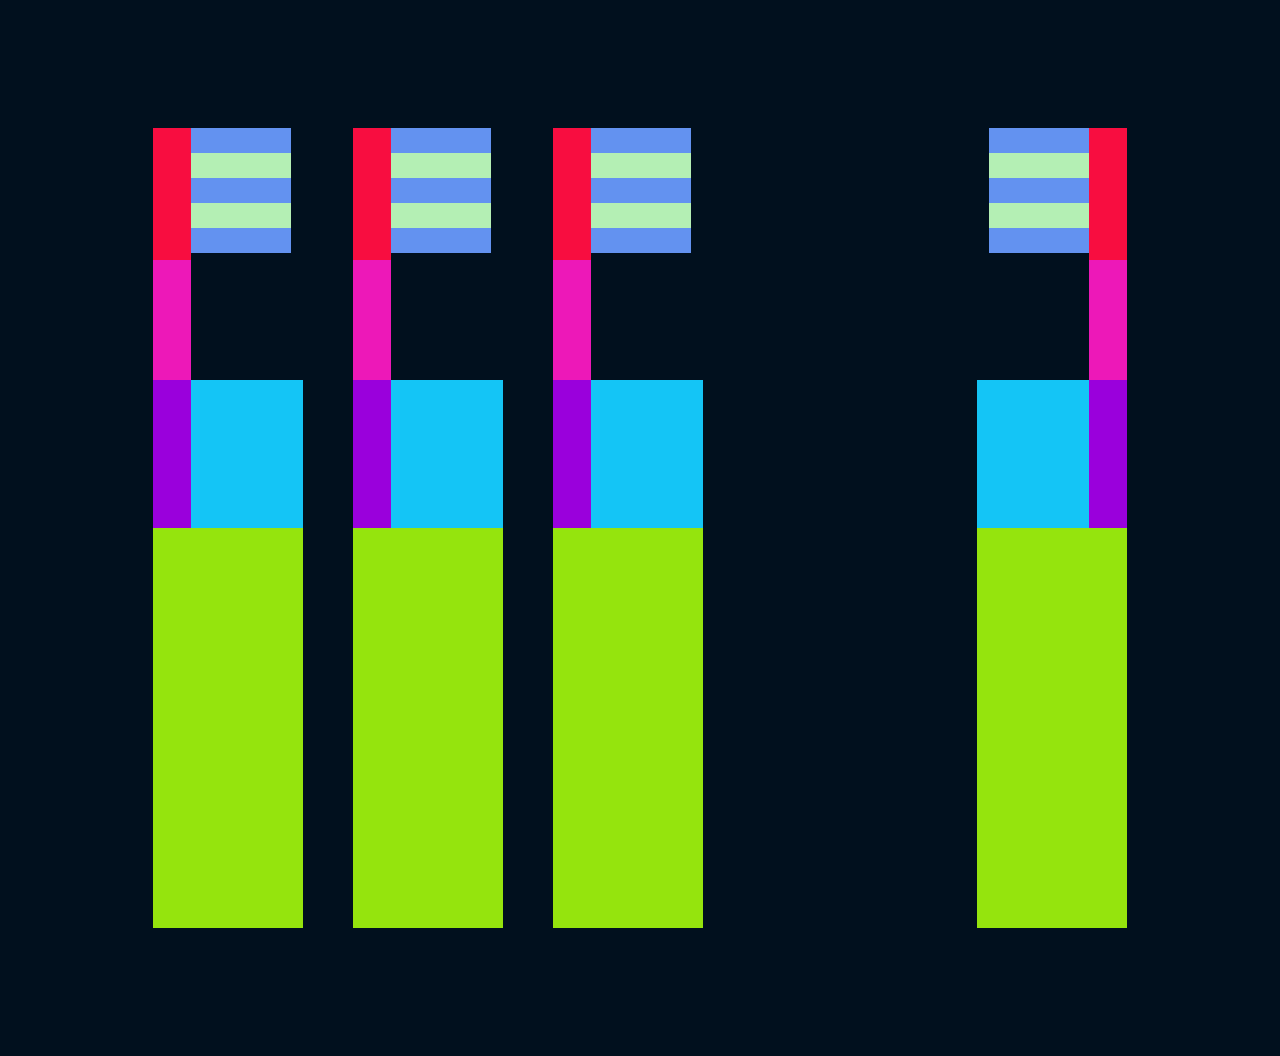
<file: index.html>
<!DOCTYPE html>
<html lang="en">
<head>
    <meta charset="UTF-8">
    <meta name="viewport" content="width=device-width, initial-scale=1.0">
    <title>Brush Teeth</title>
    <link rel="stylesheet" href="style.css">


	</head>

	<body>
		<div class="allbox" >
			<a href="Brush1.html">
			<div class="Brush BrushA">
					<div class="bigbox bigboxa">
						<div class="box boxa"></div>
						
						<div class="bris">
							<div class="bristle blue"></div>
							<div class="bristle green"></div>
							<div class="bristle blue"></div>
							<div class="bristle green"></div>
							<div class="bristle blue"></div>
						</div>
		
						<div class="box boxc"></div>
						<div class="box boxd"></div>
						<div class="box boxe"></div>
						<div class="box boxf"></div>
					</div>
					<div class="bigbox bigboxb"></div>
				</div>
			</a>
			<a href="Brush2.html">
				<div class="Brush">
					<div class="bigbox bigboxa">
						<div class="box boxa"></div>
						
						<div class="bris">
							<div class="bristle blue"></div>
							<div class="bristle green"></div>
							<div class="bristle blue"></div>
							<div class="bristle green"></div>
							<div class="bristle blue"></div>
						</div>
		
						<div class="box boxc"></div>
						<div class="box boxd"></div>
						<div class="box boxe"></div>
						<div class="box boxf"></div>
					</div>
					<div class="bigbox bigboxb"></div>
				</div>
			</a>
			<a href="brush3.html">
				<div class="Brush">
					<div class="bigbox bigboxa">
						<div class="box boxa"></div>
						
						<div class="bris">
							<div class="bristle blue"></div>
							<div class="bristle green"></div>
							<div class="bristle blue"></div>
							<div class="bristle green"></div>
							<div class="bristle blue"></div>
							</div>
		
						<div class="box boxc"></div>
						<div class="box boxd"></div>
						<div class="box boxe"></div>
						<div class="box boxf"></div>
					</div>
					<div class="bigbox bigboxb"></div>
				</div>
			</a>
			
			<a href="anima.html">
				<div class="Brush movingbrush BrushA" >
					<div class="bigbox bigboxa">
						<div class="box boxa"></div>
						
						<div class="bris">
							<div class="bristle blue"></div>
							<div class="bristle green"></div>
							<div class="bristle blue"></div>
							<div class="bristle green"></div>
							<div class="bristle blue"></div>
							</div>
		
						<div class="box boxc"></div>
						<div class="box boxd"></div>
						<div class="box boxe"></div>
						<div class="box boxf"></div>
					</div>
					<div class="bigbox bigboxb"></div>
			
				</div>
			</a>
			
				
			
	
		</div>
	

		
	</body>
	<script src="script.js"></script>
</html>
</file>
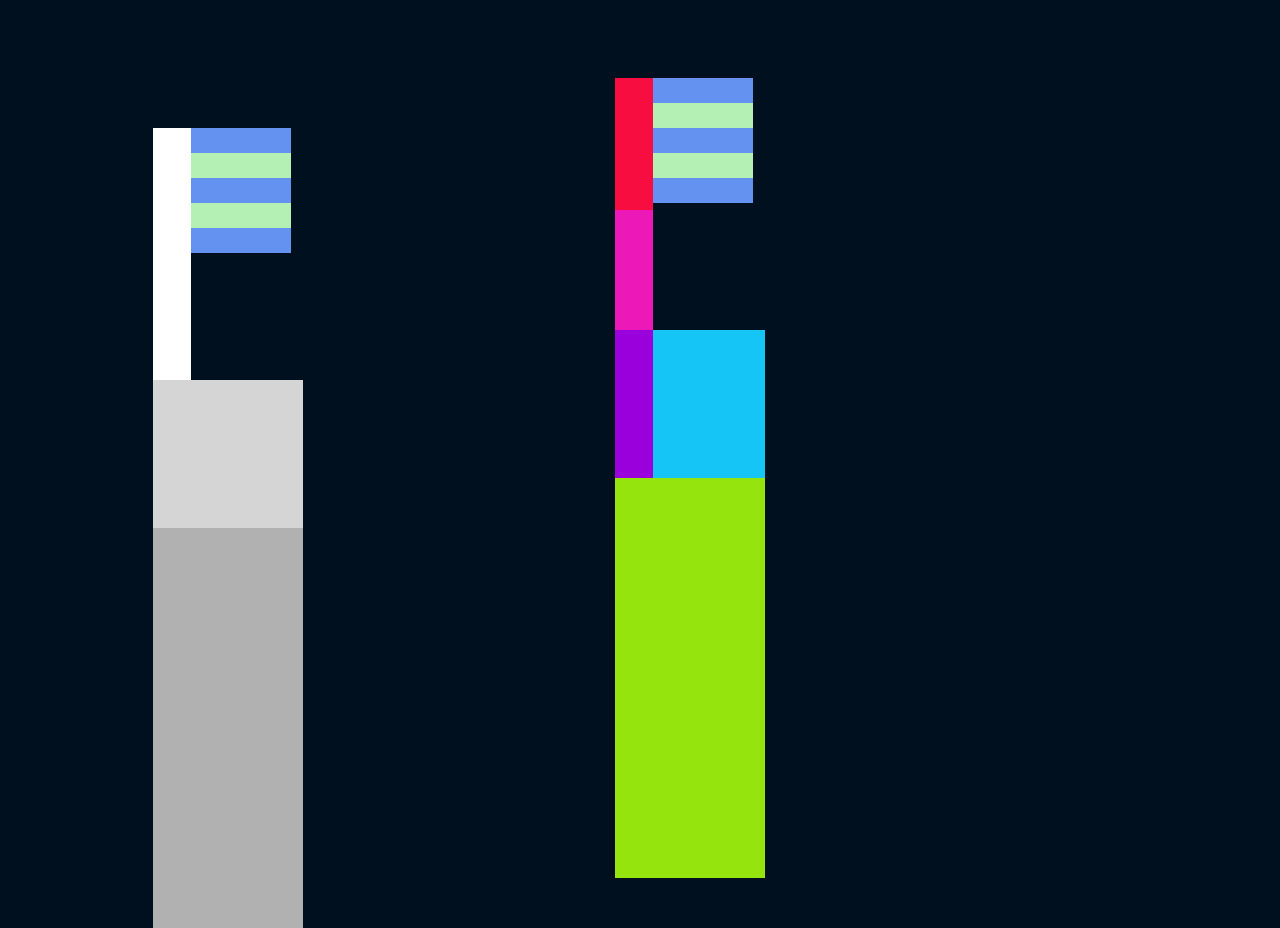
<file: anima.html>
<!DOCTYPE html>
<html lang="en">
<head>
    <meta charset="UTF-8">
    <meta name="viewport" content="width=device-width, initial-scale=1.0">
    <title>Brush Teeth</title>
    <link rel="stylesheet" href="anima.css">
	</head>

	<body>
		<div class="allbox" >
			<div class="Brush BrushA">
					<div class="bigbox bigboxa">
						<div class="box boxa"></div>
						
						<div class="bris">
							<div class="bristle blue"></div>
							<div class="bristle green"></div>
							<div class="bristle blue"></div>
							<div class="bristle green"></div>
							<div class="bristle blue"></div>
						</div>
		
						<div class="box boxc"></div>
						<div class="box boxd"></div>
						<div class="box boxe"></div>
						<div class="box boxf"></div>
					</div>
					<div class="bigbox bigboxb"></div>
				</div>

				<div class="Brush BrushB">
					<div class="bigbox bigboxa">
						<div class="box boxa"></div>
						
						<div class="bris">
							<div class="bristle blue"></div>
							<div class="bristle green"></div>
							<div class="bristle blue"></div>
							<div class="bristle green"></div>
							<div class="bristle blue"></div>
						</div>
		
						<div class="box boxc"></div>
						<div class="box boxd"></div>
						<div class="box boxe"></div>
						<div class="box boxf"></div>
					</div>
					<div class="bigbox bigboxb"></div>
				</div>

				<div class="Brush BrushC">
					<div class="bigbox bigboxa">
						<div class="box boxa"></div>
						
						<div class="bris">
							<div class="bristle blue"></div>
							<div class="bristle green"></div>
							<div class="bristle blue"></div>
							<div class="bristle green"></div>
							<div class="bristle blue"></div>
							</div>
		
						<div class="box boxc"></div>
						<div class="box boxd"></div>
						<div class="box boxe"></div>
						<div class="box boxf"></div>
					</div>
					<div class="bigbox bigboxb"></div>
				</div>

                <div class="Brush BrushD">
					<div class="bigbox bigboxa">
						<div class="box boxa"></div>
						
						<div class="bris">
							<div class="bristle blue"></div>
							<div class="bristle green"></div>
							<div class="bristle blue"></div>
							<div class="bristle green"></div>
							<div class="bristle blue"></div>
							</div>
		
						<div class="box boxc"></div>
						<div class="box boxd"></div>
						<div class="box boxe"></div>
						<div class="box boxf"></div>
					</div>
					<div class="bigbox bigboxb"></div>
				</div>
				
                <div class="Brush BrushE">
					<div class="bigbox bigboxa">
						<div class="box boxae"></div>
						
						<div class="bris">
							<div class="bristle blue"></div>
							<div class="bristle green"></div>
							<div class="bristle blue"></div>
							<div class="bristle green"></div>
							<div class="bristle blue"></div>
							</div>
		
						<div class="box boxce"></div>
						<div class="box boxde"></div>
						<div class="box boxee"></div>
						<div class="box boxfe"></div>
					</div>
					<div class="bigbox bigboxbe"></div>
				</div>

			</div>
			
				
			
	
		</div>
	

		
	</body>
</html>
</file>
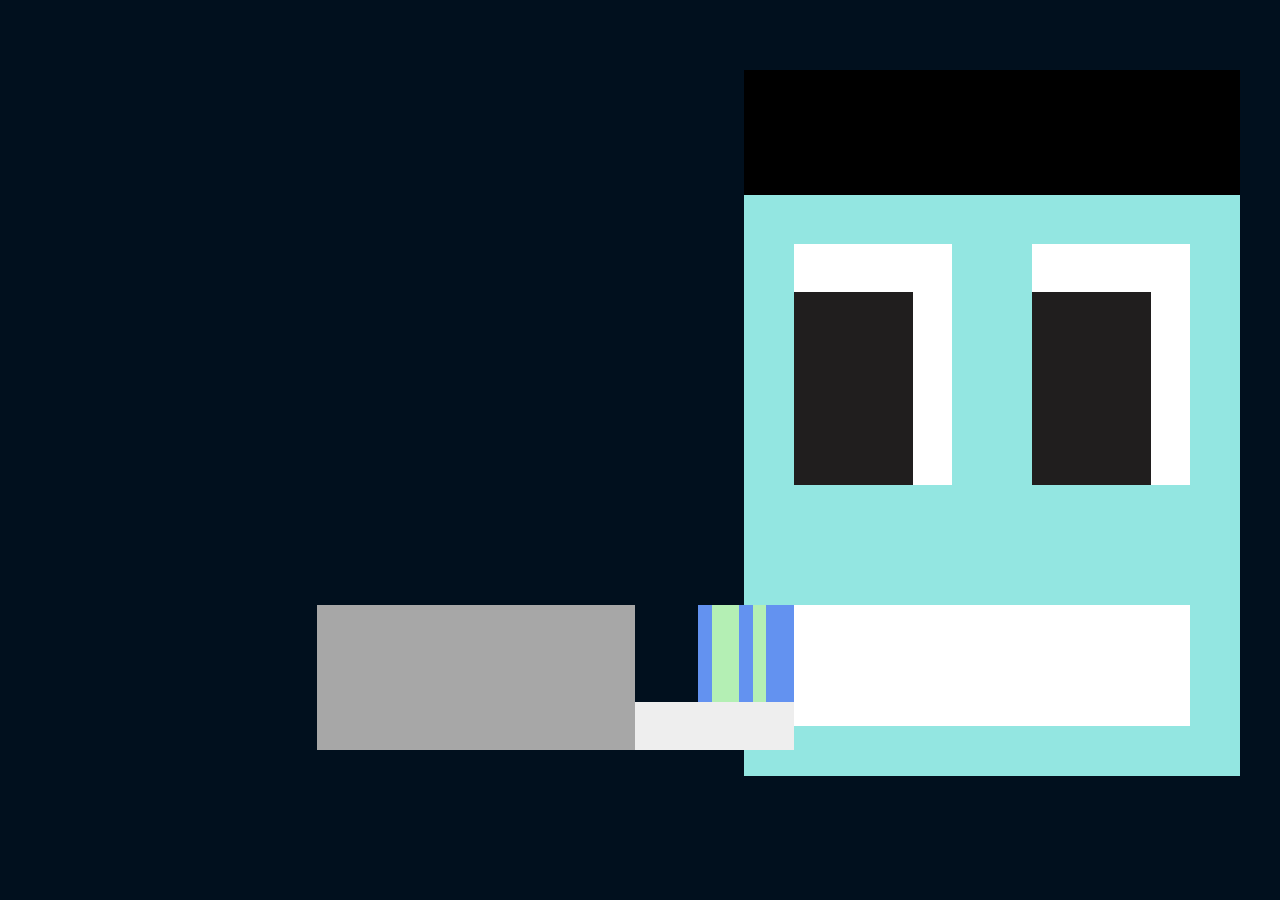
<file: Brush1.html>
<!DOCTYPE html>
<html lang="en">
<head>
    <meta charset="UTF-8">
    <meta name="viewport" content="width=device-width, initial-scale=1.0">
    <title>Brush Teeth</title>
    <link rel="stylesheet" href="Brush1.css">
</head>

<body>
    <div class="bigbox">
        <div class="person">
            <div class="hair"></div>
            <div class="face">
                <div class="lbox">
                    <div class="lbox1">
                        <div class="eye">
                            <div class="upperwhite"></div>
                            <div class="lids">
                                <div class="pupil"></div>
                                <div class="eyewhite"></div>
                            </div>
                        </div>
                        <div class="eye">
                            <div class="upperwhite"></div>
                            <div class="lids">
                                <div class="pupil"></div>
                                <div class="eyewhite"></div>
                            </div>
                        </div>

                    </div>
                    <div></div>
                    <div class="tooth">
                        <div class="animatebrush">
                            <div class="ToothbrushFooter"></div>
                            <div class="ToothbrushHead">
                            <div  class="headbox1">
                                <div class="blue"></div>
                                <div class="green"></div>
                                <div class="blue"></div>
                                <div class="green"></div>
                                <div class="blue"></div>

                            </div>
                            <div class="headbox2"></div>
                        

                            </div>

                        </div>


                </div>
            </div>
            <div class="neck">
                <div></div> 
            </div>

        </div>

        



    </div>
</body>
</html>
</file>
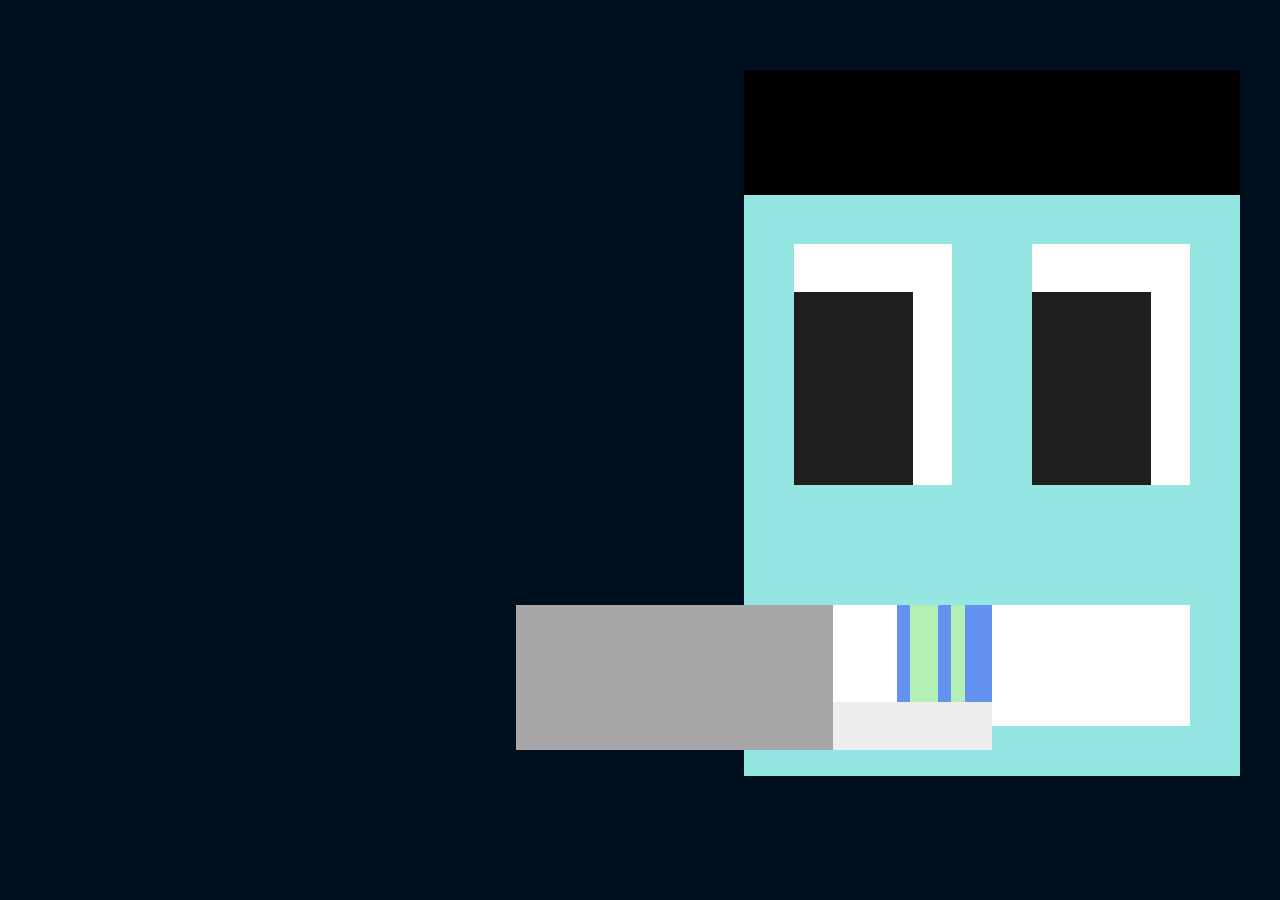
<file: Brush2.html>
<!DOCTYPE html>
<html lang="en">
<head>
    <meta charset="UTF-8">
    <meta name="viewport" content="width=device-width, initial-scale=1.0">
    <title>Brush Teeth</title>
    <link rel="stylesheet" href="Brush2.css">
</head>

<body>
    <div class="bigbox">
        <div class="person">
            <div class="hair"></div>
            <div class="face">
                <div class="lbox">
                    <div class="lbox1">
                        <div class="eye">
                            <div class="upperwhite"></div>
                            <div class="lids">
                                <div class="pupil"></div>
                                <div class="eyewhite"></div>
                            </div>
                        </div>
                        <div class="eye">
                            <div class="upperwhite"></div>
                            <div class="lids">
                                <div class="pupil"></div>
                                <div class="eyewhite"></div>
                            </div>
                        </div>

                    </div>
                    <div></div>
                    <div class="tooth">
                        <div class="animatebrush">
                            <div class="ToothbrushFooter"></div>
                            <div class="ToothbrushHead">
                            <div  class="headbox1">
                                <div class="blue"></div>
                                <div class="green"></div>
                                <div class="blue"></div>
                                <div class="green"></div>
                                <div class="blue"></div>

                            </div>
                            <div class="headbox2"></div>
                        

                            </div>

                        </div>


                </div>
            </div>
            <div class="neck">
                <div></div> 
            </div>

        </div>

        



    </div>
</body>
</html>
</file>
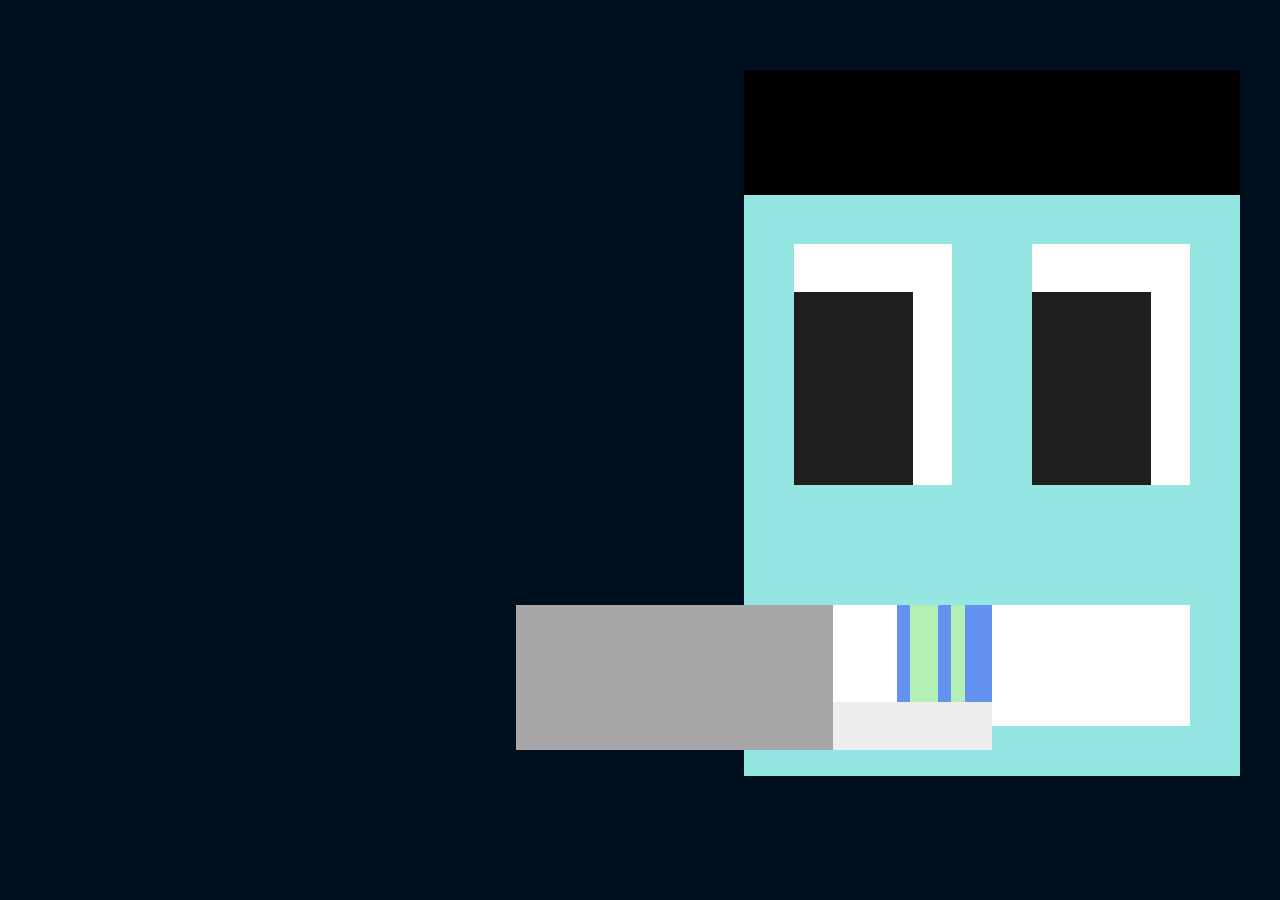
<file: brush3.html>
<!DOCTYPE html>
<html lang="en">
<head>
    <meta charset="UTF-8">
    <meta name="viewport" content="width=device-width, initial-scale=1.0">
    <title>Brush Teeth</title>
    <link rel="stylesheet" href="brush3.css">
</head>

<body>
    <div class="bigbox">
        <div class="person">
            <div class="hair"></div>
            <div class="face">
                <div class="lbox">
                    <div class="lbox1">
                        <div class="eye">
                            <div class="upperwhite"></div>
                            <div class="lids">
                                <div class="pupil"></div>
                                <div class="eyewhite"></div>
                            </div>
                        </div>
                        <div class="eye">
                            <div class="upperwhite"></div>
                            <div class="lids">
                                <div class="pupil"></div>
                                <div class="eyewhite"></div>
                            </div>
                        </div>

                    </div>
                    <div></div>
                    <div class="tooth">
                        <div class="animatebrush">
                            <div class="ToothbrushFooter"></div>
                            <div class="ToothbrushHead">
                            <div  class="headbox1">
                                <div class="blue"></div>
                                <div class="green"></div>
                                <div class="blue"></div>
                                <div class="green"></div>
                                <div class="blue"></div>

                            </div>
                            <div class="headbox2"></div>
                        

                            </div>

                        </div>


                </div>
            </div>
            <div class="neck">
                <div></div> 
            </div>

        </div>

        



    </div>
</body>
</html>
</file>
<file: style.css>
body {
	margin: 10vw;
	padding: 0;
	box-sizing: border-box;
	background-color: #01101e;
	
}

.allbox{
	display: flex;
	position: relative;
	width: 100%;
}

.Brush {
	width: 150px;
	display: grid;
	grid-template-rows: 400px 400px;
	grid-template-columns: 1fr;
	margin: 0px 25px;
}

.bris {
	display: flex;
	flex-direction: column;
}

.bigboxa {
	display: grid;
	grid-template-rows: 33% 30% 37%;
	grid-template-columns: 1fr 3fr;
}

.bristle {
	width: 100px;
	height: 25px;
	margin: 0;
	transition: transform 0.3s;
	/* Add a smooth transition effect */
}

.bristle:hover {
	transform: scaleX(4);
}

.blue {
	background-color: rgb(99, 146, 240);
}

.green {
	background-color: rgb(180, 239, 180);
}


.boxa {
	background: #f80d40;
}

.boxc {
	background: #ed18b8;
}

.boxe {
	background: #9a00dc;
}

.boxf {
	background: #14c5f6;
}

.bigboxb {
	background: #95e40d;
}

.boxb {
	height: 10vh;
	display: flex;
	flex-direction: column;
}

.movingbrush {
	position: absolute;
	animation: first  5s ease infinite;
	right: 0;
	transform: scaleX(-1);
}

@keyframes first {
	0% {
        right: 0;
    }
	50% {
        right:calc(100% - 175px); 
    }
	100% {
        right:0; 
    }
}

@media screen and (max-width: 1200px) {

	body{
		background-color:rgb(240, 12, 12);
	}
}


@media screen and (max-width: 900px) {

	body{
		background-color:rgb(34, 0, 205);
	}
}

@media screen and (max-width: 600px) {

	body{
		background-color:rgb(240, 12, 12);
	}

	.bris{
		display: flex;
	}

	.bigboxb{
		display: flex;
	}
	.boxc{
		display: flex ;
	}
	.boxd{
		display: flex;
	}
	.boxe{
		display: flex ;
	}
	.boxf{
		display: flex ;
	}
	
	.Brush{
        display: none;
   }

   .BrushA{
        display: grid;
   }
}
</file>
<file: anima.css>
body {
    animation: changeBackgroundColor 30s linear infinite;
	margin: 10vw;
	padding: 0;
	box-sizing: border-box;
	background-color: #01101e;
	
}

.allbox{
	display: flex;
	position: relative;
	width: 100%;
}

.Brush {
	width: 150px;
	display: grid;
	grid-template-rows: 400px 400px;
	grid-template-columns: 1fr;
	margin: 0px 25px;
}

.bris {
	display: flex;
	flex-direction: column;
}

.bigboxa {
	display: grid;
	grid-template-rows: 33% 30% 37%;
	grid-template-columns: 1fr 3fr;
}

.bristle {
	width: 100px;
	height: 25px;
	margin: 0;
	transition: transform 0.3s;
	/* Add a smooth transition effect */
}

.bristle:hover {
	transform: scaleX(4);
}

.blue {
	background-color: rgb(99, 146, 240);
}

.green {
	background-color: rgb(180, 239, 180);
}


.boxa {
	background: #ffffff;
}

.boxc {
	background: #ffffff;
}

.boxe {
	background: #d5d5d5;
}

.boxf {
	background: #d5d5d5;
}

.bigboxb {
	background: #b1b1b1;
}

.boxb {
	height: 10vh;
	display: flex;
	flex-direction: column;
}

@keyframes moveLeftToRight {
    0%, 100% {
        left: 0;
    }
    50% {
        left: calc(100% - 100px);
    }
}

.BrushB {
    position: absolute;
    animation: moveLeftToRight 4s linear infinite alternate;
}


@keyframes moveLeftToRight {
    0%, 100% {
        left: 0;
    }
    50% {
        left: calc(100% - 100px);
    }
}

.BrushA {
    position: absolute;
    animation: moveLeftToRight 2s linear infinite alternate;
}

.BrushC {
    position: absolute;
    animation: moveLeftToRight 8s linear infinite alternate;
}

.BrushD {
    position: absolute;
    animation: moveLeftToRight 1s linear infinite alternate;
}

.BrushE {
    top: calc(50% - 50px); /* Center vertically */
    left: calc(50% - 50px); /* Center horizontally */
    position: absolute;
    animation: shake 0.5s cubic-bezier(0.36, 0.07, 0.19, 0.97) infinite;
}


@keyframes shake {
    0%, 100% {
        transform: translateX(0);
    }
    10%, 30%, 50%, 70%, 90% {
        transform: translateY(-40px);
    }
    20%, 40%, 60%, 80% {
        transform: translateX(40px);
    }
}


@keyframes changeBackgroundColor {
    0% {
        background-color: #FF5733; /* Color 1 */
    }
    10% {
        background-color: #3498DB; /* Color 2 */
    }
    20% {
        background-color: #E74C3C; /* Color 3 */
    }
    30% {
        background-color: #2ECC71; /* Color 4 */
    }
    40% {
        background-color: #F1C40F; /* Color 5 */
    }
    50% {
        background-color: #9B59B6; /* Color 6 */
    }
    60% {
        background-color: #E67E22; /* Color 7 */
    }
    70% {
        background-color: #1ABC9C; /* Color 8 */
    }
    80% {
        background-color: #F39C12; /* Color 9 */
    }
    90% {
        background-color: #34495E; /* Color 10 */
    }
    100% {
        background-color: #FF5733; /* Back to Color 1 */
    }
}

.boxae {
	background: #f80d40;
}

.boxce {
	background: #ed18b8;
}

.boxee {
	background: #9a00dc;
}

.boxfe {
	background: #14c5f6;
}

.bigboxbe {
	background: #95e40d;
}
</file>
<file: Brush1.css>
body,html{
    width: 100%;
    height: 100%;
    background:  #01101e;
    animation: ColorChange 10s ease forwards;
   
}

* {
    margin: 0;
    padding: 0;
    box-sizing: border-box;
}

.bigbox, .person {
    animation: BackAndForth 4s linear infinite;
    animation-delay: 2s; 
}

.bigbox{
    padding: 70px 40px 0px 0px;
    display: flex;
    justify-content: end;
    align-items: center;
    width: 100%;
    height: 100%;
}

.lbox {
    height: 100%;
    display: grid;
    grid-template-rows: 2fr 1fr 1fr;
}

.lbox1 {
    display: flex;
    justify-content: space-between;
}

.person{
    width: 40%;
    height: 100%;
    display: grid;
    grid-template-rows: 1.5fr 7fr 1.5fr;
}

.hair{
    background: #000000;
    animation: ColorChange5 8s ease forwards;
}

.face{
    padding: 10%;
    background-color: #93E6E1;
    animation: ColorChange3 8s ease forwards;
}

.neck{
    padding: 0 30%;
}

.neck div{
    height: 100%;
    background-color: #93E6E1;
    animation: ColorChange4 8s ease forwards;

}
.tooth {
    background: #fff;
    position: relative;
    animation: ColorChange1 8s ease forwards;
}

.eye {
    width: 40%;
    display: grid;
    grid-template-rows: 1fr 4fr;
}

.upperwhite {
    background: #ffffff;
}

.lids {
    display: grid;
    grid-template-columns: 3fr 1fr;
    background-color: #201e1e;
    animation: ColorChange2 8s ease forwards;
}

.eyewhite {
    background: #ffffff;
}

.animatebrush {
    position: absolute;
    width: 120%;
    height: 120%;
    left: -120%;
    top: 0%;
    display: grid;
    grid-template-columns: 3fr 1.5fr;
    animation: SideToSideMovement 2s cubic-bezier(0.17, 0.67, 0.83, 0.67) infinite;
}

.ToothbrushFooter {
    background: #a7a7a7;
    animation: ColorChange6 8s ease forwards;
}

.ToothbrushHead {
    display: grid;
    grid-template-columns: 2fr 3fr;
    grid-template-rows: 2fr 1fr;
}


.blue {
	background-color: rgb(99, 146, 240);
}

.green {
	background-color: rgb(180, 239, 180);
}

.headbox1 {
    grid-row: 1;
    /* 第一行 */
    grid-column: 2;
    /* 右列 */
    display: grid;
    grid-template-columns: 1fr 2fr 1fr 1fr 2fr;
}

.headbox2{
    grid-row: 2;
    grid-column: span 7;
    background-color: #eeeeee;
}


@keyframes ColorChange {
    0% {
        background:  #01101e;
    }
    
    50% {
        background: red;
    }
    
    100% {
        background: rgb(115, 0, 0);
    }
}

@keyframes ColorChange1 {
    0% {
        background: #fff;
    }

    100% {
        background: red;
    }
}

@keyframes ColorChange2 {
    0% {
        background: #201e1e;
    }

    100% {
        background: red;
    }
}

@keyframes ColorChange3 {
    0% {
        background: #ffc48a;
    }

    100% {
        background: #55dcd3;
    }
}

@keyframes ColorChange4 {
    0% {
        background: #e48629;
    }

    100% {
        background: #598ABE;
    }
}

@keyframes ColorChange5 {
    0% {
        background: #000000;
    }

    100% {
        background: #002247;
    }
}

@keyframes ColorChange6 {
    0% {
        background: #a7a7a7;
    }

    100% {
        background: #2ef338;
    }
}

@keyframes SideToSideMovement {
    0% {
        left: -120%;
    }
    10% {
        left: 0%;
    }
    20% {
        left: -120%;
    }
  
    30% {
        left: 0%;
    }

    35%{
        left: -15%;
    }

    40%{
        left: -120%;
    }

    45% {
        left: -15%;
    }
    
    50% {
        left: -120%;
    }
    55% {
        left: -15%;
    }
    60% {
        left: -120%;
    }
    65% {
        left: -15%;
    }
    70% {
        left: -120%;
    }
    75% {
        left: -15%;
    }
    80% {
        left: -120%;
    }
    85% {
        left: -15%;
    }
    90% {
        left: -120%;
    }

    95% {
        left: -15%;
    }
    100% {
        left: -120%;
    }
  }
  @media screen and (max-width: 600px) {

    .animatebrush {
        position: relative;
        width: 140%; /* 设置为原本大小 */
        height: 60%; /* 设置为原本大小 */
        left: -70%;
        display: grid;
        grid-template-columns: 3fr 1.75fr;
    }

 }

 @keyframes BackAndForth {
    0% {
        transform: translateX(0);
    }
    50% {
        transform: translateX(-50%);
    }
    100% {
        transform: translateX(0);
    }
}
</file>
<file: Brush2.css>
body,html{
    width: 100%;
    height: 100%;
    background:  #01101e;
    animation: ColorChange 12s ease forwards;
   
}

* {
    margin: 0;
    padding: 0;
    box-sizing: border-box;
}

.bigbox{
    padding: 70px 40px 0px 0px;
    display: flex;
    justify-content: end;
    align-items: center;
    width: 100%;
    height: 100%;
}

.lbox {
    height: 100%;
    display: grid;
    grid-template-rows: 2fr 1fr 1fr;
}

.lbox1 {
    display: flex;
    justify-content: space-between;
}

.person{
    width: 40%;
    height: 100%;
    display: grid;
    grid-template-rows: 1.5fr 7fr 1.5fr;
}

.hair{
    background: #000000;
    animation: ColorChange5 12s ease forwards;
}

.face{
    padding: 10%;
    background-color: #93E6E1;
    animation: ColorChange3 12s ease forwards;
}

.neck{
    padding: 0 30%;
}

.neck div{
    height: 100%;
    background-color: #93E6E1;
    animation: ColorChange4 12s ease forwards;

}
.tooth {
    background: #fff;
    position: relative;
    animation: ColorChange1 12s ease forwards;
}

.eye {
    width: 40%;
    display: grid;
    grid-template-rows: 1fr 4fr;
}

.upperwhite {
    background: #ffffff;
}

.lids {
    display: grid;
    grid-template-columns: 3fr 1fr;
    background-color: #201e1e;
    animation: ColorChange2 12s ease forwards;
}

.eyewhite {
    background: #ffffff;
}

.animatebrush {
    position: absolute;
    width: 120%;
    height: 120%;
    left: -70%;
    display: grid;
    grid-template-columns: 3fr 1.5fr;
    animation: UpAndDownMovement 2s cubic-bezier(0.17, 0.67, 0.83, 0.67) infinite;
}

.ToothbrushFooter {
    background: #a7a7a7;
    animation: ColorChange6 12s ease forwards;
}

.ToothbrushHead {
    display: grid;
    grid-template-columns: 2fr 3fr;
    grid-template-rows: 2fr 1fr;
}


.blue {
	background-color: rgb(99, 146, 240);
}

.green {
	background-color: rgb(180, 239, 180);
}

.headbox1 {
    grid-row: 1;
    /* 第一行 */
    grid-column: 2;
    /* 右列 */
    display: grid;
    grid-template-columns: 1fr 2fr 1fr 1fr 2fr;
}

.headbox2{
    grid-row: 2;
    grid-column: span 7;
    background-color: #eeeeee;
}


@keyframes ColorChange {
    0% {
        background:  #01101e;
    }
    
    50% {
        background: red;
    }
    
    100% {
        background: rgb(115, 0, 0);
    }
}

@keyframes ColorChange1 {
    0% {
        background: #fff;
    }

    100% {
        background: red;
    }
}

@keyframes ColorChange2 {
    0% {
        background: #201e1e;
    }

    100% {
        background: red;
    }
}

@keyframes ColorChange3 {
    0% {
        background: #ffc48a;
    }

    100% {
        background: #55dcd3;
    }
}

@keyframes ColorChange4 {
    0% {
        background: #e48629;
    }

    100% {
        background: #598ABE;
    }
}

@keyframes ColorChange5 {
    0% {
        background: #000000;
    }

    100% {
        background: #002247;
    }
}

@keyframes ColorChange6 {
    0% {
        background: #a7a7a7;
    }

    100% {
        background: #2ef338;
    }
}

@keyframes UpAndDownMovement {
    0% {
        top: 120%;
    }
    10% {
        top: 15%;
    }
    20% {
        top:120%;
    }
    30% {
        top: 15%;
    }
    35% {
        top: 15%;
    }
    40% {
        top: 120%;
    }
    45% {
        top:15%;
    }
    50% {
        top: 120%;
    }
    55% {
        top:15%;
    }
    60% {
        top: 120%;
    }
    65% {
        top: 15%;
    }
    70% {
        top: 120%;
    }
    75% {
        top: 15%;
    }
    80% {
        top: 120%;
    }
    85% {
        top: 15%;
    }
    90% {
        top: 120%;
    }
    95% {
        top: 15%;
    }
    100% {
        top: 120%;
    }
}

 @media screen and (max-width: 600px) {

    .animatebrush {
        position: relative;
        width: 140%; /* 设置为原本大小 */
        height: 60%; /* 设置为原本大小 */
        left: -70%;
        display: grid;
        grid-template-columns: 3fr 1.75fr;
    }

 }

 @keyframes Shake {
    0% {
        transform: translateX(0);
    }
    25% {
        transform: translateX(-5px);
    }
    50% {
        transform: translateX(5px);
    }
    75% {
        transform: translateX(-5px);
    }
    100% {
        transform: translateX(0);
    }
}

/* Apply the Shake animation to .bigbox and .person */
.bigbox, .person {
    animation: Shake 0.5s cubic-bezier(0.36, 0.07, 0.19, 0.97) infinite;
}
</file>
<file: brush3.css>
body,html{
    width: 100%;
    height: 100%;
    background:  #01101e;
    animation: ColorChange 12s ease forwards;
    animation: changeBackgroundColor 10s linear infinite;
}

* {
    margin: 0;
    padding: 0;
    box-sizing: border-box;
}

.bigbox{
    padding: 70px 40px 0px 0px;
    display: flex;
    justify-content: end;
    align-items: center;
    width: 100%;
    height: 100%;
}

.lbox {
    height: 100%;
    display: grid;
    grid-template-rows: 2fr 1fr 1fr;
}

.lbox1 {
    display: flex;
    justify-content: space-between;
}

.bigbox, .person {
    animation: MoveCounterClockwise 5s ease-in-out infinite;
    animation-delay: 2s; 
}

.person{
    width: 40%;
    height: 100%;
    display: grid;
    grid-template-rows: 1.5fr 7fr 1.5fr;
}

.hair{
    background: #000000;
    animation: ColorChange5 12s ease forwards;
}

.face{
    padding: 10%;
    background-color: #93E6E1;
    animation: ColorChange3 12s ease forwards;
}

.neck{
    padding: 0 30%;
}

.neck div{
    height: 100%;
    background-color: #93E6E1;
    animation: ColorChange4 12s ease forwards;

}
.tooth {
    background: #fff;
    position: relative;
    animation: ColorChange1 12s ease forwards;
}

.eye {
    width: 40%;
    display: grid;
    grid-template-rows: 1fr 4fr;
}

.upperwhite {
    background: #ffffff;
}

.lids {
    display: grid;
    grid-template-columns: 3fr 1fr;
    background-color: #201e1e;
    animation: ColorChange2 12s ease forwards;
}

.eyewhite {
    background: #ffffff;
}

.animatebrush {
    position: absolute;
    width: 120%;
    height: 120%;
    left: -70%;
    display: grid;
    grid-template-columns: 3fr 1.5fr;
    animation: CircularMotion 0.5s ease-in infinite;
}

.ToothbrushFooter {
    background: #a7a7a7;
    animation: ColorChange6 12s ease forwards;
}

.ToothbrushHead {
    display: grid;
    grid-template-columns: 2fr 3fr;
    grid-template-rows: 2fr 1fr;
}


.blue {
	background-color: rgb(99, 146, 240);
}

.green {
	background-color: rgb(180, 239, 180);
}

.headbox1 {
    grid-row: 1;
    /* 第一行 */
    grid-column: 2;
    /* 右列 */
    display: grid;
    grid-template-columns: 1fr 2fr 1fr 1fr 2fr;
}

.headbox2{
    grid-row: 2;
    grid-column: span 7;
    background-color: #eeeeee;
}


@keyframes ColorChange {
    0% {
        background:  #01101e;
    }
    
    50% {
        background: red;
    }
    
    100% {
        background: rgb(115, 0, 0);
    }
}

@keyframes ColorChange1 {
    0% {
        background: #fff;
    }

    100% {
        background: red;
    }
}

@keyframes ColorChange2 {
    0% {
        background: #201e1e;
    }

    100% {
        background: red;
    }
}

@keyframes ColorChange3 {
    0% {
        background: #ffc48a;
    }

    100% {
        background: #55dcd3;
    }
}

@keyframes ColorChange4 {
    0% {
        background: #e48629;
    }

    100% {
        background: #598ABE;
    }
}

@keyframes ColorChange5 {
    0% {
        background: #000000;
    }

    100% {
        background: #002247;
    }
}

@keyframes ColorChange6 {
    0% {
        background: #a7a7a7;
    }

    100% {
        background: #2ef338;
    }
}

@keyframes CircularMotion {
    0% {
        transform: translateX(0) translateY(-90%) rotate(0deg);
    }
    100% {
        transform: translateX(0) translateY(-90%) rotate(360deg);
    }
}

 @media screen and (max-width: 600px) {
    body{
        background-color: #201e1e;
    }
    .animatebrush {
        position: relative;
        width: 100%; /* 设置为原本大小 */
        height: 100%; /* 设置为原本大小 */
        left: 0;
        display: grid;
        grid-template-columns: 3fr 1.75fr;
        animation: none; /* 移除动画 */
    }

 }

 @keyframes MoveCounterClockwise {
    0% {
        transform: rotate(0deg);
    }
    100% {
        transform: rotate(-360deg);
    }
}

@keyframes changeBackgroundColor {
    0% {
        background-color: #ff3333;
    }
    25% {
        background-color: #dc0000;
    }
    50% {
        background-color: #5733FF;
    }
    75% {
        background-color: #8d0000;
    }
    100% {
        background-color: #6a0030;
    }
}

@media screen and (max-width: 600px) {

    .animatebrush {
        position: relative;
        width: 140%; /* 设置为原本大小 */
        height: 60%; /* 设置为原本大小 */
        left: -70%;
        display: grid;
        grid-template-columns: 3fr 1.75fr;
    }

 }
</file>
